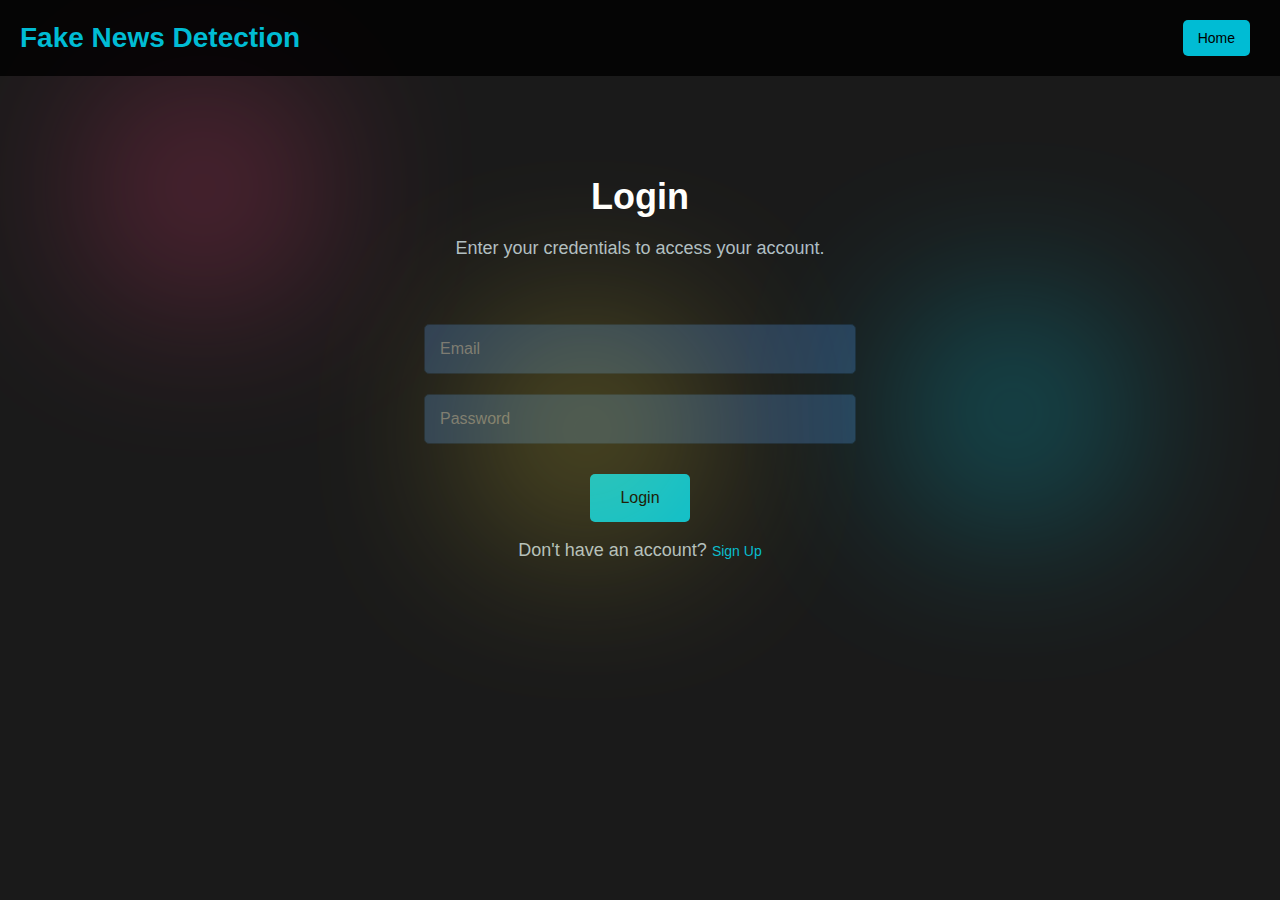
<file: login.html>
<!DOCTYPE html>
<html lang="en">
<head>
    <meta charset="UTF-8">
    <meta name="viewport" content="width=device-width, initial-scale=1.0">
    <title>Login - Fake News Detection</title>
    <style>
        /* Styling remains unchanged */
        body {
            margin: 0;
            font-family: 'Poppins', sans-serif;
            background: #1a1a1a;
            color: #ffffff;
            text-align: center;
            position: relative;
            overflow: hidden;
        }

        header {
            display: flex;
            justify-content: space-between;
            align-items: center;
            padding: 20px;
            background-color: rgba(0, 0, 0, 0.8);
            position: sticky;
            top: 0;
        }

        header h1 {
            font-size: 28px;
            color: #00bcd4;
            margin: 0;
        }

        header nav button {
            background: #00bcd4;
            color: black;
            border: none;
            border-radius: 5px;
            padding: 10px 15px;
            cursor: pointer;
            font-size: 14px;
            margin: 0 10px;
            transition: transform 0.3s ease, background 0.3s ease;
        }

        header nav button:hover {
            transform: scale(1.1);
            background: #03a9f4;
        }

        main {
            margin-top: 100px;
            animation: slideUp 0.8s ease-out;
        }

        h2 {
            font-size: 36px;
            margin-bottom: 20px;
            color: #ffffff;
        }

        p {
            font-size: 18px;
            margin-bottom: 40px;
            color: #b0bec5;
        }

        form {
            display: flex;
            flex-direction: column;
            align-items: center;
        }

        input {
            background: #2a3d55;
            color: #ffffff;
            border: 1px solid #1f2a37;
            border-radius: 5px;
            padding: 15px;
            margin: 10px 0;
            font-size: 16px;
            width: 80%;
            max-width: 400px;
            transition: background 0.3s ease, border 0.3s ease;
        }

        input:focus {
            outline: none;
            background: #1f2a37;
            border: 1px solid #00bcd4;
        }

        button {
            background: #00bcd4;
            color: black;
            border: none;
            border-radius: 5px;
            padding: 15px 30px;
            font-size: 16px;
            cursor: pointer;
            margin-top: 20px;
            transition: transform 0.3s ease, background 0.3s ease;
        }

        button:hover {
            transform: scale(1.1);
            background: #03a9f4;
        }

        .error-message {
            color: red;
            font-size: 14px;
            margin-bottom: 15px;
        }

        .link {
            color: #00bcd4;
            text-decoration: none;
            font-size: 14px;
        }

        .link:hover {
            text-decoration: underline;
        }

        .glow {
            position: absolute;
            width: 150px;
            height: 150px;
            border-radius: 50%;
            filter: blur(100px);
            opacity: 0.7;
        }

        .glow:nth-child(1) {
            background: #ff4081;
            top: 20%;
            left: 10%;
        }

        .glow:nth-child(2) {
            background: #00e5ff;
            top: 60%;
            right: 15%;
        }

        .glow:nth-child(3) {
            background: #ffeb3b;
            bottom: 10%;
            left: 40%;
        }

        footer {
            position: absolute;
            bottom: 0;
            width: 100%;
            background-color: rgba(0, 0, 0, 0.9);
            color: white;
            padding: 15px;
            text-align: center;
        }

        @keyframes slideUp {
            from {
                transform: translateY(30px);
                opacity: 0;
            }
            to {
                transform: translateY(0);
                opacity: 1;
            }
        }
    </style>
    <!-- <script>
        const users = JSON.parse(localStorage.getItem('users')) || [];

        document.addEventListener('DOMContentLoaded', () => {
            const loginForm = document.querySelector('form');
            const errorMessage = document.getElementById('error-message');

            loginForm.addEventListener('submit', function(event) {
                event.preventDefault();

                const email = document.getElementById('email').value.trim();
                const password = document.getElementById('password').value.trim();

                if (email === '' || password === '') {
                    errorMessage.textContent = 'Both fields are required!';
                    return;
                }
            });
        });
    </script> -->
</head>
<body>
    <div class="glow"></div>
    <div class="glow"></div>
    <div class="glow"></div>

    <header>
        <h1>Fake News Detection</h1>
        <nav>
            <button onclick="location.href='/'">Home</button>
        </nav>
    </header>

    <main>
        <h2>Login</h2>
        <p>Enter your credentials to access your account.</p>

        <form method="post" action="/verify-login">
            <div id="error-message" class="error-message"></div>
            <input type="email" id="email" name="email" placeholder="Email" required>
            <input type="password" id="password" name="password" placeholder="Password" required>
            <button type="submit">Login</button>

        </form>
        
        <p>Don't have an account? <a href="signup" class="link">Sign Up</a></p>
    </main>
</body>
</html>
</file>
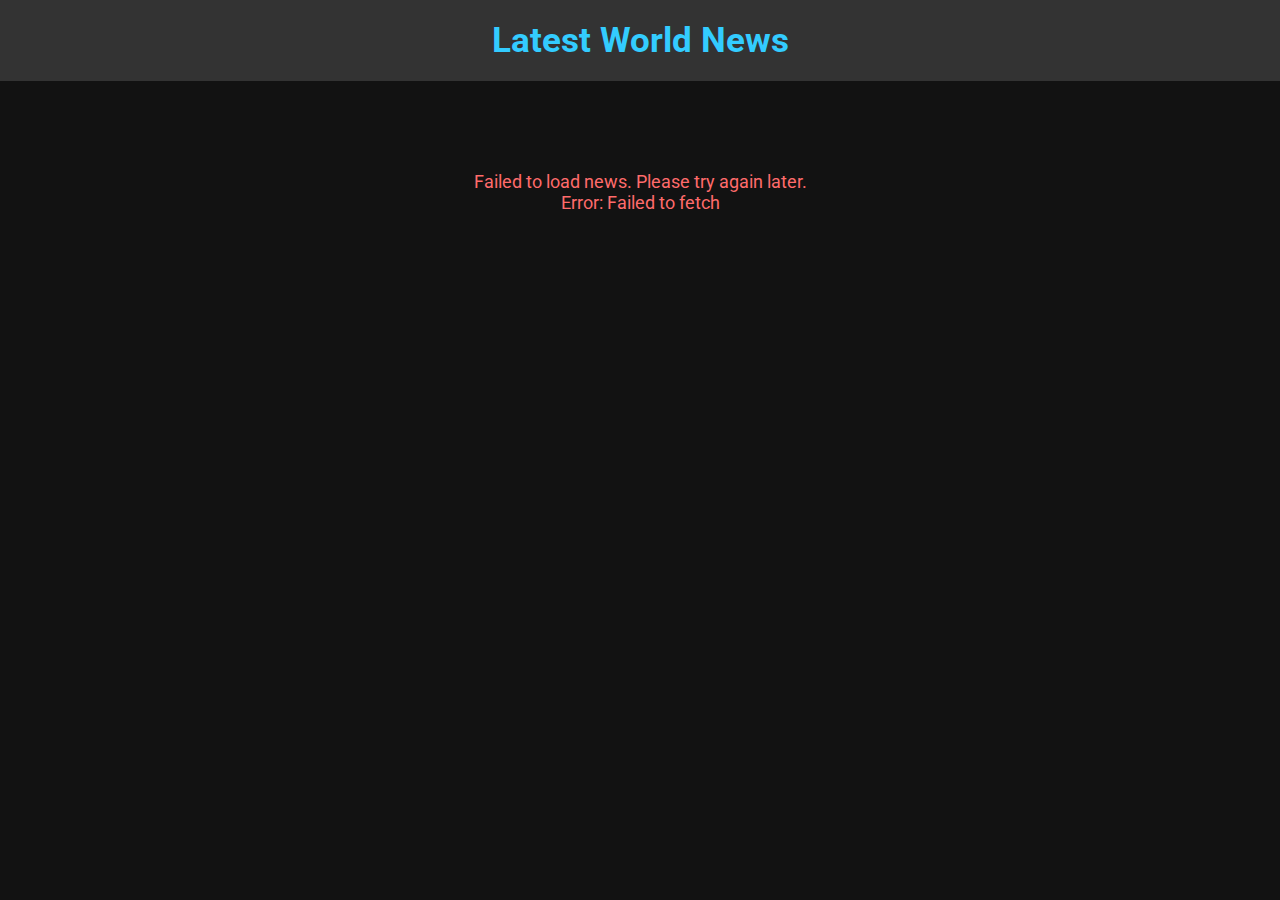
<file: next-page.html>
<!DOCTYPE html>
<html lang="en">
<head>
  <meta charset="UTF-8">
  <meta name="viewport" content="width=device-width, initial-scale=1.0">
  <title>Latest World News</title>
  <link href="https://fonts.googleapis.com/css2?family=Roboto:wght@400;500;700&display=swap" rel="stylesheet">
  <style>
    body {
      font-family: 'Roboto', sans-serif;
      background-color: #121212;
      color: #fff;
      margin: 0;
      padding: 0;
    }

    header {
      background-color: #333;
      padding: 20px;
      text-align: center;
      position: sticky;
      top: 0;
      z-index: 100;
    }

    header h1 {
      font-size: 35px;
      color: #33ccff;
      margin: 0;
    }

    .news-container {
      max-width: 1200px;
      margin: 30px auto;
      padding: 20px;
    }

    .news-item {
      background: rgba(255, 255, 255, 0.1);
      padding: 25px;
      margin-bottom: 25px;
      border-radius: 12px;
      transition: all 0.3s ease;
      box-shadow: 0 2px 5px rgba(0,0,0,0.2);
    }

    .news-item:hover {
      background-color: rgba(51, 204, 255, 0.2);
      transform: translateY(-3px);
    }

    .news-title {
      font-size: 24px;
      font-weight: 600;
      margin-bottom: 15px;
      color: #33ccff;
    }

    .news-date {
      font-size: 14px;
      color: #ccc;
      margin-bottom: 12px;
    }

    .news-description {
      font-size: 16px;
      line-height: 1.6;
      color: #e0e0e0;
      margin-bottom: 15px;
    }

    .news-source {
      font-size: 14px;
      color: #888;
      margin-bottom: 15px;
    }

    .read-more {
      display: inline-block;
      padding: 8px 16px;
      background-color: #33ccff;
      color: #121212;
      text-decoration: none;
      border-radius: 5px;
      font-weight: 500;
      transition: background-color 0.3s ease;
    }

    .read-more:hover {
      background-color: #66d9ff;
    }

    .loading {
      text-align: center;
      padding: 40px;
      font-size: 18px;
      color: #33ccff;
    }

    .error-message {
      text-align: center;
      padding: 40px;
      color: #ff6b6b;
      font-size: 18px;
    }

    .news-image {
      width: 100%;
      max-height: 300px;
      object-fit: cover;
      border-radius: 8px;
      margin-bottom: 15px;
    }

    @media (max-width: 768px) {
      .news-container {
        padding: 10px;
      }
      
      .news-item {
        padding: 15px;
      }

      .news-title {
        font-size: 20px;
      }
    }
  </style>
</head>
<body>
  <header>
    <h1>Latest World News</h1>
  </header>

  <div class="news-container" id="news-container">
    <!-- News articles will be dynamically injected here -->
  </div>

  <script>
    const API_KEY = 'pub_6472044034c51ab83904de46decc92b21227b';

    async function fetchNews() {
      try {
        const response = await fetch(`https://newsdata.io/api/1/news?apikey=${API_KEY}&language=en&country=us`);
        
        if (!response.ok) {
          throw new Error('Network response was not ok');
        }
        const data = await response.json();
        
        if (data.status !== "success") {
          throw new Error(data.results?.message || 'Failed to fetch news');
        }
        
        return data.results; // NewsData.io uses 'results' instead of 'articles'
      } catch (error) {
        console.error('Error fetching news:', error);
        throw error;
      }
    }

    function formatDate(dateString) {
      const options = { 
        year: 'numeric', 
        month: 'long', 
        day: 'numeric', 
        hour: '2-digit', 
        minute: '2-digit' 
      };
      return new Date(dateString).toLocaleDateString('en-US', options);
    }

    async function loadDailyNews() {
      const newsContainer = document.getElementById('news-container');
      newsContainer.innerHTML = '<div class="loading">Loading latest news...</div>';

      try {
        const articles = await fetchNews();

        if (!articles || articles.length === 0) {
          newsContainer.innerHTML = '<div class="error-message">No news available at the moment. Please try again later.</div>';
          return;
        }

        newsContainer.innerHTML = '';
        
        articles.forEach(article => {
          if (article.title && article.description) {
            const newsItem = document.createElement('div');
            newsItem.classList.add('news-item');
            
            newsItem.innerHTML = `
              ${article.image_url ? `<img src="${article.image_url}" alt="${article.title}" class="news-image" onerror="this.style.display='none'">` : ''}
              <h2 class="news-title">${article.title}</h2>
              <p class="news-date">${formatDate(article.pubDate)}</p>
              ${article.source_id ? `<p class="news-source">Source: ${article.source_id}</p>` : ''}
              <p class="news-description">${article.description}</p>
              <a href="${article.link}" target="_blank" class="read-more">Read Full Article</a>
            `;
            
            newsContainer.appendChild(newsItem);
          }
        });
      } catch (error) {
        newsContainer.innerHTML = `
          <div class="error-message">
            Failed to load news. Please try again later.<br>
            Error: ${error.message}
          </div>
        `;
      }
    }

    // Load news when page loads
    window.onload = loadDailyNews;

    // Refresh news every 30 minutes
    setInterval(loadDailyNews, 30 * 60 * 1000);
  </script>
</body>
</html>
</file>
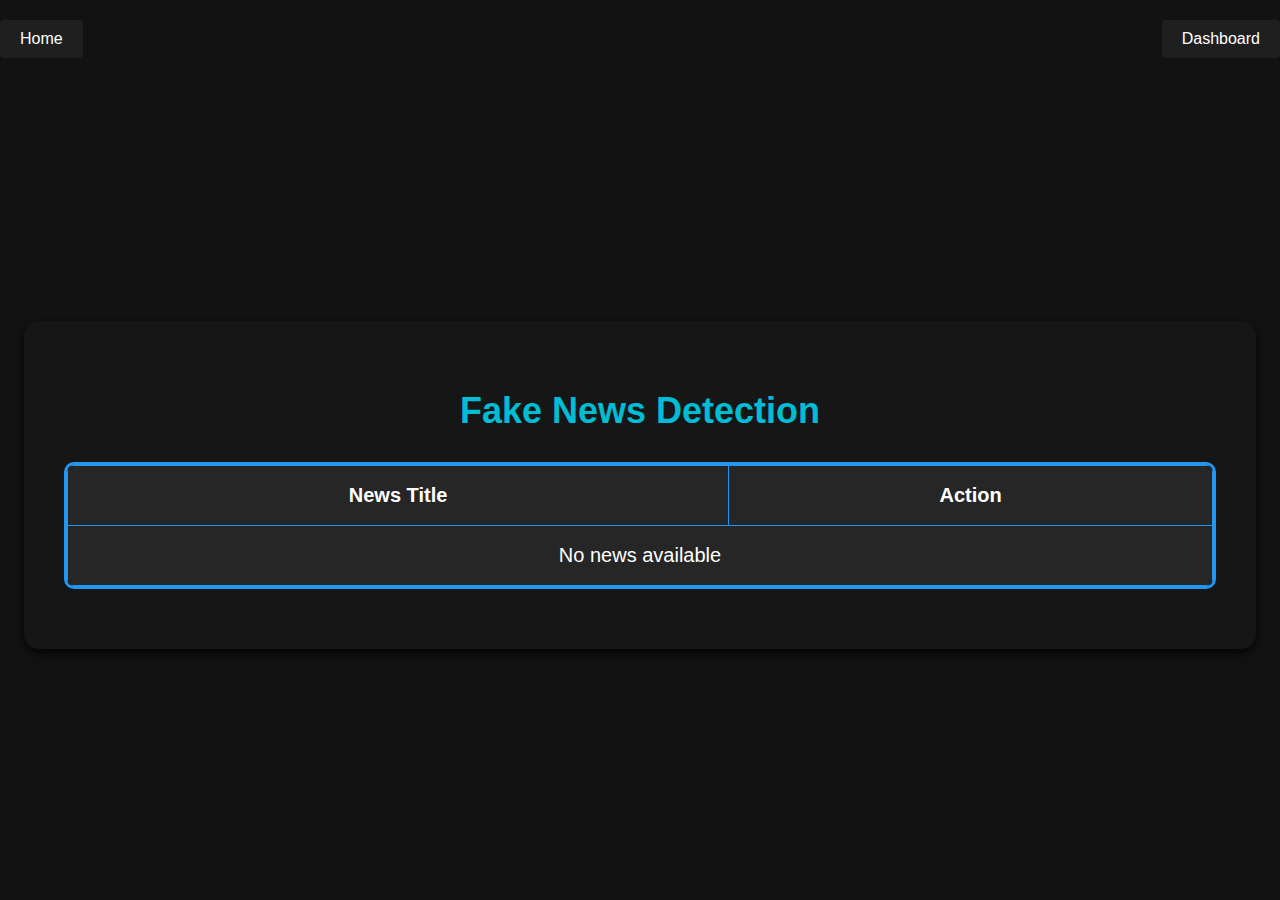
<file: prediction2.html>
<!DOCTYPE html>
<html lang="en">
<head>
    <meta charset="UTF-8">
    <meta name="viewport" content="width=device-width, initial-scale=1.0">
    <title>Prediction - Fake News Detection</title>
    <style>
        body {
            font-family: 'Segoe UI', Tahoma, sans-serif;
            margin: 0;
            padding: 0;
            background-color: #121212;
            color: white;
            display: flex;
            justify-content: center;
            align-items: center;
            min-height: 100vh;
            flex-direction: column;
        }

        html {
            scroll-behavior: smooth;
        }

        .header-buttons {
            position: absolute;
            top: 20px;
            width: 100%;
            display: flex;
            justify-content: space-between;
            padding: 0 20px;
        }

        .header-buttons a {
            background-color: #1f1f1f;
            color: white;
            padding: 10px 20px;
            border-radius: 4px;
            text-decoration: none;
            font-size: 16px;
            transition: background-color 0.3s ease, transform 0.3s ease;
        }

        .header-buttons a:hover {
            background-color: #333333;
            transform: scale(1.1);
        }

        .container {
            width: 90%;
            max-width: 1200px;
            background: #161616;
            padding: 40px;
            border-radius: 15px;
            box-shadow: 0 4px 10px rgba(0, 0, 0, 0.8);
            text-align: center;
            margin-top: 70px;
        }

        h2 {
            color: #00bcd4;
            font-size: 36px;
            margin-bottom: 30px;
        }

        .news-table-wrapper {
            max-height: 400px;
            overflow-y: auto;
            border: 3px solid #2196F3;
            border-radius: 10px;
            margin-bottom: 20px;
        }

        .news-table {
            width: 100%;
            border-collapse: collapse;
            font-size: 20px;
        }

        .news-table th, .news-table td {
            background-color: #262626;
            color: white;
            padding: 18px;
            text-align: center;
            border: 1px solid #2196F3;
        }

        .news-table tr:nth-child(even) {
            background-color: #333333;
        }

        .news-table tr:hover {
            background-color: #404040;
        }

        .predict-button {
            background-color: #4CAF50;
            color: white;
            padding: 12px 24px;
            border-radius: 6px;
            cursor: pointer;
            transition: background-color 0.3s ease;
            font-size: 16px;
            border: none;
        }

        .predict-button:hover {
            background-color: #45a049;
        }

        @media screen and (max-width: 768px) {
            body {
                padding: 10px;
            }

            .header-buttons a {
                font-size: 14px;
                padding: 8px 15px;
            }

            .container {
                padding: 20px;
            }

            .news-table th, .news-table td {
                padding: 10px;
                font-size: 14px;
            }

            .predict-button {
                padding: 10px;
                font-size: 14px;
            }
        }
    </style>
</head>
<body>
    <div class="header-buttons">
        <a href="/">Home</a>
        <a href="dashboard.html">Dashboard</a>
    </div>

    <div class="container">
        <h2>Fake News Detection</h2>

        <div class="news-table-wrapper">
            <table class="news-table">
                <thead>
                    <tr>
                        <th>News Title</th>
                        <th>Action</th>
                    </tr>
                </thead>
                <tbody id="news-list">
                    <!-- News items populated dynamically -->
                </tbody>
            </table>
        </div>
    </div>

    <script>
        async function fetchNews() {
            const apiKey = 'a65f32f578ec449aa144910064dace0f'; // Your API key
            const url = `https://newsapi.org/v2/everything?q=apple&from=2025-01-06&to=2025-01-06&sortBy=popularity&apiKey=${apiKey}`;
            try {
                const response = await fetch(url);
                const data = await response.json();
                return data.articles || [];
            } catch (error) {
                console.error('Error fetching news:', error);
                return [];
            }
        }

        async function generateRandomNews() {
            const newsList = document.getElementById('news-list');
            newsList.innerHTML = '';

            const newsData = await fetchNews();
            if (newsData.length === 0) {
                newsList.innerHTML = "<tr><td colspan='2'>No news available</td></tr>";
                return;
            }

            newsData.forEach(news => {
                const row = document.createElement('tr');
                row.innerHTML = `
                    <td>${news.title}</td>
                    <td><button class="predict-button" onclick="redirectToPredictionPage('${news.title}')">Predict</button></td>
                `;
                newsList.appendChild(row);
            });
        }

        function redirectToPredictionPage(newsTitle) {
            window.location.href = `result?news=${encodeURIComponent(newsTitle)}`;
        }

        window.onload = generateRandomNews;
    </script>
</body>
</html>
</file>
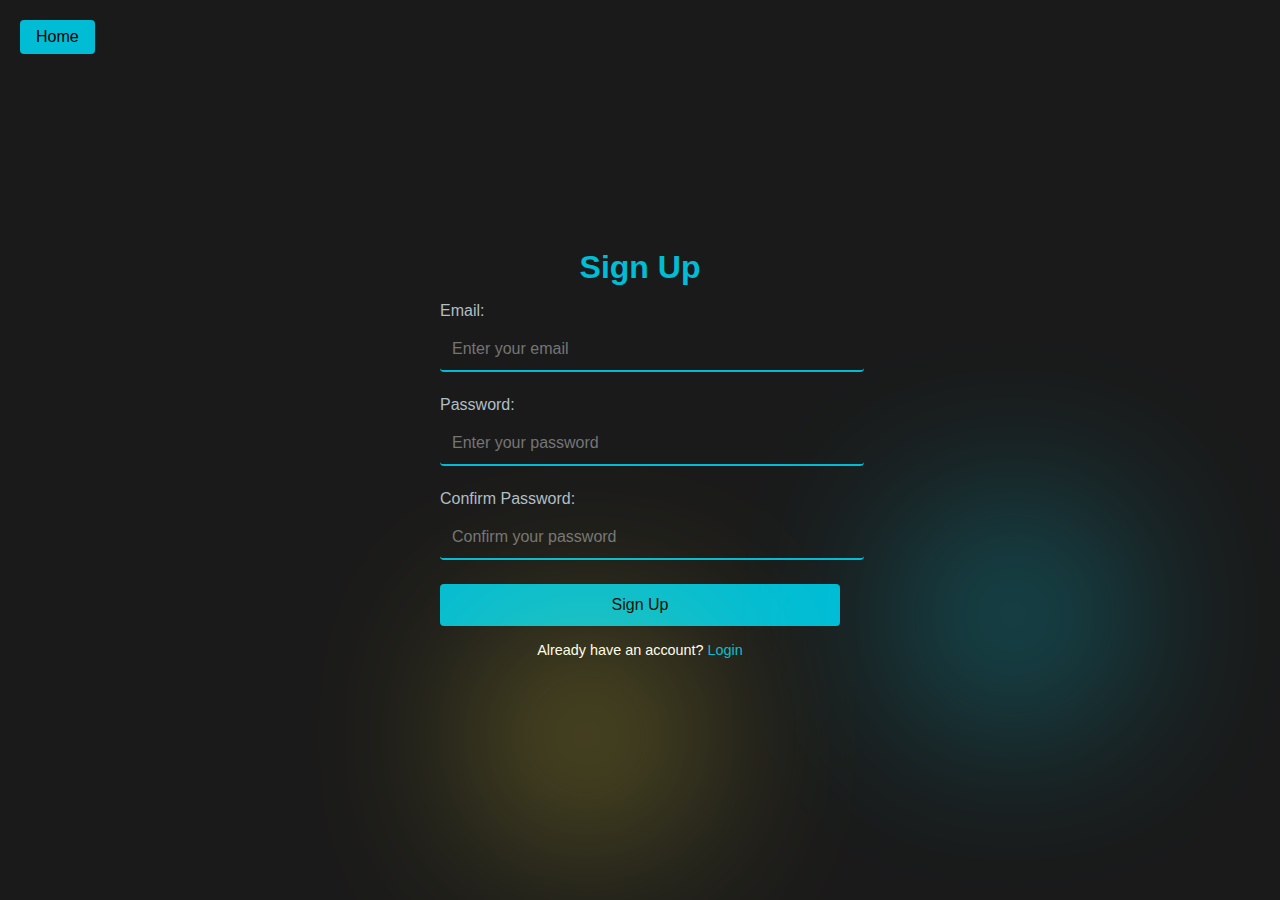
<file: signup.html>
<!DOCTYPE html>
<html lang="en">
<head>
    <meta charset="UTF-8">
    <meta name="viewport" content="width=device-width, initial-scale=1.0">
    <title>Sign Up | Fake News Detection</title>
    <link rel="stylesheet" href="https://cdnjs.cloudflare.com/ajax/libs/font-awesome/5.15.4/css/all.min.css">
    <style>
        body {
            font-family: 'Poppins', sans-serif;
            background-color: #1a1a1a;
            color: #fff;
            margin: 0;
            display: flex;
            flex-direction: column;
            justify-content: center;
            align-items: center;
            height: 100vh;
            position: relative;
            overflow: hidden;
        }

        .home-btn {
            position: absolute;
            top: 20px;
            left: 20px;
            background-color: #00bcd4;
            color: black;
            font-size: 1rem;
            border: none;
            border-radius: 4px;
            padding: 0.5rem 1rem;
            text-decoration: none;
            text-align: center;
            cursor: pointer;
            transition: background 0.3s ease, transform 0.3s ease;
        }

        .home-btn:hover {
            background-color: #03a9f4;
            transform: scale(1.1);
        }

        .signup-container {
            background-color: transparent;
            padding: 2rem;
            width: 100%;
            max-width: 400px;
            text-align: center;
        }

        .signup-container h1 {
            margin-bottom: 1rem;
            color: #00bcd4;
        }

        .form-group {
            margin-bottom: 1.5rem;
            text-align: left;
        }

        .form-group label {
            display: block;
            margin-bottom: 0.5rem;
            color: #b0bec5;
        }

        .form-group input {
            width: 100%;
            padding: 0.75rem;
            font-size: 1rem;
            border: none;
            border-radius: 4px;
            background-color: transparent !important; /* Always transparent */
            color: #fff;
            border-bottom: 2px solid #00bcd4;
        }

        .form-group input:focus {
            outline: none;
            background-color: transparent !important;
            border-bottom: 2px solid #03a9f4;
        }

        .otp-section {
            display: none;
        }

        .btn {
            display: block;
            width: 100%;
            padding: 0.75rem;
            background-color: #00bcd4;
            color: black;
            font-size: 1rem;
            border: none;
            border-radius: 4px;
            cursor: pointer;
            margin-top: 1rem;
            transition: background 0.3s ease, transform 0.3s ease;
        }

        .btn:hover {
            background-color: #03a9f4;
            transform: scale(1.1);
        }

        .bottom-text {
            margin-top: 1rem;
            font-size: 0.9rem;
        }

        .bottom-text a {
            color: #00bcd4;
            text-decoration: none;
        }

        .bottom-text a:hover {
            text-decoration: underline;
        }

        .glow {
            position: absolute;
            width: 150px;
            height: 150px;
            border-radius: 50%;
            filter: blur(100px);
            opacity: 0.7;
        }

        .glow:nth-child(1) {
            background: #ff4081;
            top: 20%;
            left: 10%;
        }

        .glow:nth-child(2) {
            background: #00e5ff;
            top: 60%;
            right: 15%;
        }

        .glow:nth-child(3) {
            background: #ffeb3b;
            bottom: 10%;
            left: 40%;
        }
    </style>
</head>
<body>
    <a href="/" class="home-btn">Home</a>

    <div class="glow"></div>
    <div class="glow"></div>
    <div class="glow"></div>

    <div class="signup-container">
        <h1>Sign Up</h1>
        <form id="signup-form" method="post" action="/verify-register">
            <div class="form-group">
                <label for="email">Email:</label>
                <input type="email" id="email" name="email" placeholder="Enter your email" required>
            </div>
            <div class="form-group">
                <label for="password">Password:</label>
                <input type="password" id="password" name="password" placeholder="Enter your password" required>
            </div>
            <div class="form-group">
                <label for="confirm-password">Confirm Password:</label>
                <input type="password" id="confirm-password" name="confirm_password" placeholder="Confirm your password" required>
            </div>
            
            <!-- <div class="otp-section" id="otp-section">
                <div class="form-group">
                    <label for="otp">Enter OTP:</label>
                    <input type="text" id="otp" name="otp" placeholder="Enter the OTP sent to your email" required>
                </div>
            </div> -->

            <!-- <button type="button" class="btn" id="send-otp-btn">Send OTP</button> -->

            <button type="submit" class="btn" id="signup-btn" >Sign Up</button>
        </form>

        <p class="bottom-text">Already have an account? <a href="login">Login</a></p>
    </div>

    <script>
        const sendOtpBtn = document.getElementById('send-otp-btn');
        const signupBtn = document.getElementById('signup-btn');
        const otpSection = document.getElementById('otp-section');

        sendOtpBtn.addEventListener('click', function () {
            const email = document.getElementById('email').value;
            if (!email) {
                alert('Please enter a valid email.');
                return;
            }

            // Simulate sending OTP
            fetch('/send-otp', {
                method: 'POST',
                headers: {
                    'Content-Type': 'application/json',
                },
                body: JSON.stringify({ email }),
            })
                .then((response) => {
                    if (response.ok) {
                        otpSection.style.display = 'block';
                        sendOtpBtn.style.display = 'none';
                        signupBtn.style.display = 'block';
                    } else {
                        alert('Error sending OTP. Please try again.');
                    }
                })
                .catch(() => {
                    alert('Failed to send OTP. Check your connection.');
                });
        });

        signupBtn.addEventListener('click', function (e) {
            e.preventDefault(); // Prevent form default behavior

            const email = document.getElementById('email').value;
            const password = document.getElementById('password').value;
            const confirmPassword = document.getElementById('confirm-password').value;
            const otp = document.getElementById('otp').value;

            if (!email || !password || password !== confirmPassword || !otp) {
                alert('Please fill out all fields correctly.');
                return;
            }

            // Simulate form submission
            fetch('/signup', {
                method: 'POST',
                headers: {
                    'Content-Type': 'application/json',
                },
                body: JSON.stringify({ email, password, otp }),
            })
                .then((response) => {
                    if (response.ok) {
                        alert('Signup Successful! Redirecting to login...');
                        window.location.href = 'login.html'; // Redirect to login page
                    } else {
                        alert('Error signing up. Please try again.');
                    }
                })
                .catch(() => {
                    alert('Failed to sign up. Check your connection.');
                });
        });
    </script>
</body>
</html>
</file>
